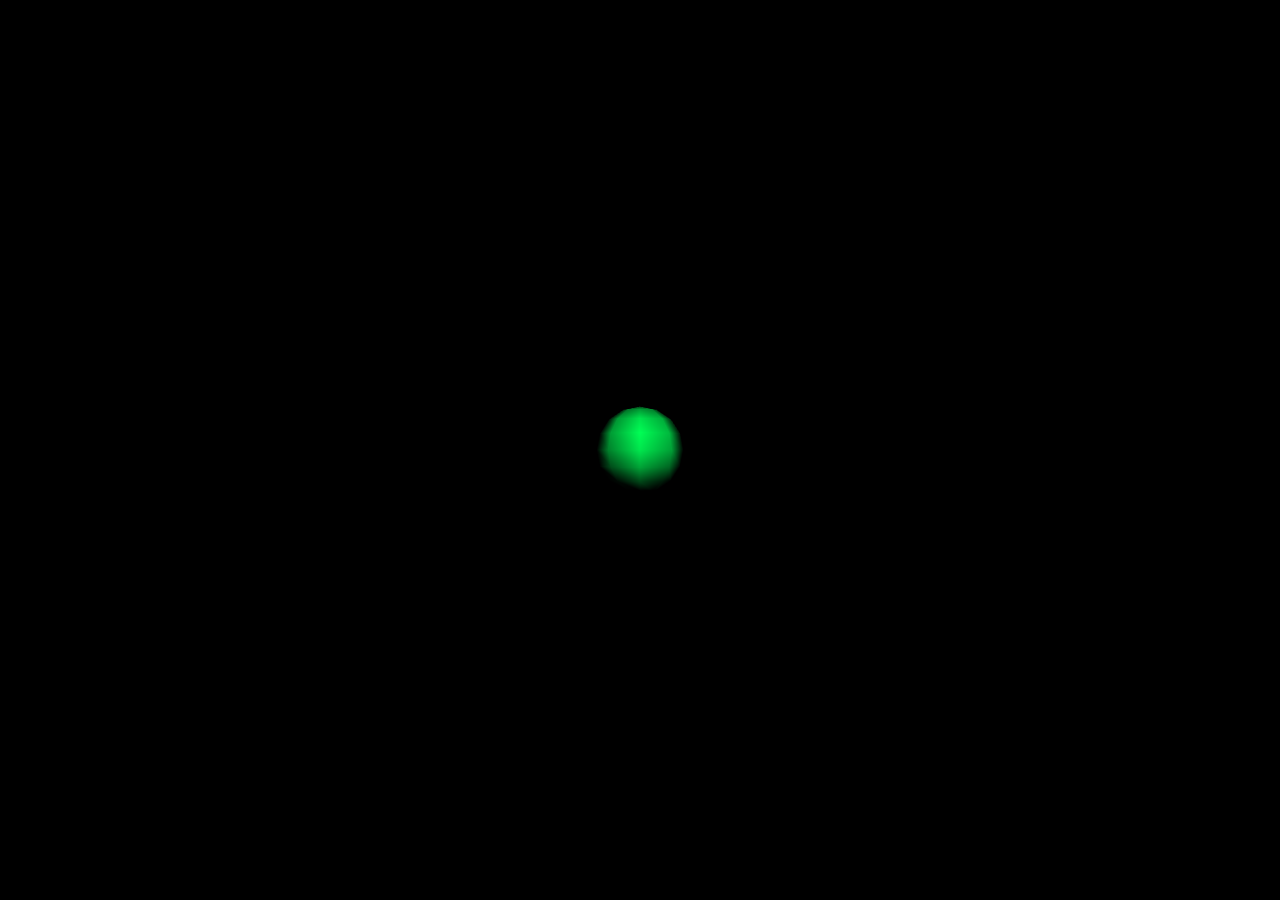
<file: index.html>
<!DOCTYPE HTML>
<html lang="en-US">
<head>
  <meta charset="UTF-8">
  <title>test</title>
  <script type="text/javascript" src="jquery-1.8.0.min.js"></script>
  <script type="text/javascript" src="three.js"></script>
  <script type="text/javascript" src="request-frame.js"></script>
  <script type="text/javascript" src="neon.js"></script>
  <script type="text/javascript" src="tools.js"></script>
  <script type="text/javascript" src="sphere.js"></script>
  <script type="text/javascript" src="script.js"></script>

  <link rel="stylesheet" type="text/css" href="style.css" media="all">
</head>
<body>
  <div class="canvas"></div>
</body>
</html>
</file>
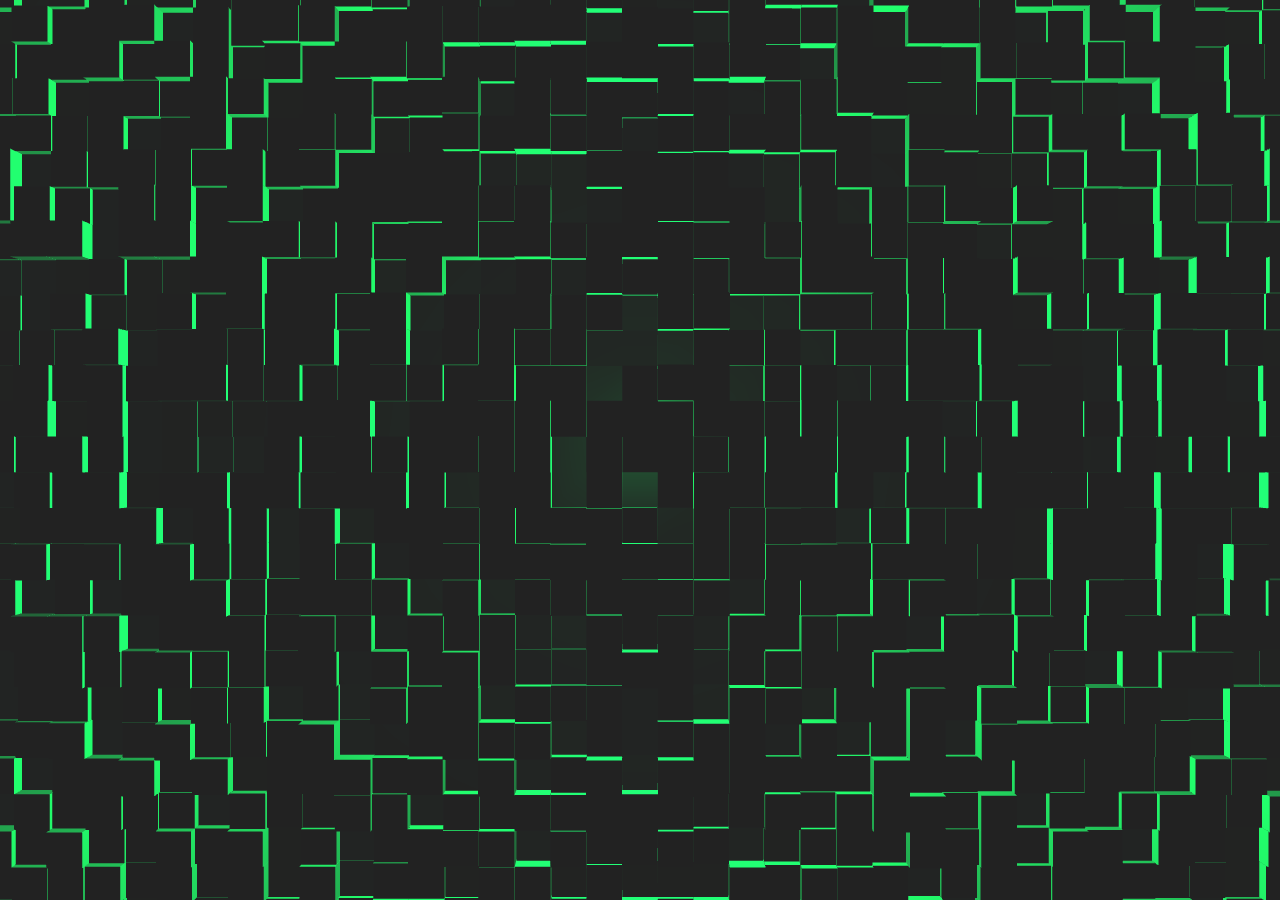
<file: Cubes/index.html>
<!DOCTYPE HTML>
<html lang="en-US">
<head>
  <meta charset="UTF-8">
  <title>test</title>
  <script type="text/javascript" src="jquery-1.8.0.min.js"></script>
  <script type="text/javascript" src="three.js"></script>
  <script type="text/javascript" src="request-frame.js"></script>
  <script type="text/javascript" src="neon.js"></script>
  <script type="text/javascript" src="tools.js"></script>
  <script type="text/javascript" src="sphere.js"></script>
  <script type="text/javascript" src="cube.js"></script>
  <script type="text/javascript" src="script.js"></script>

  <link rel="stylesheet" type="text/css" href="style.css" media="all">
</head>
<body>
  <div class="canvas"></div>
</body>
</html>
</file>
<file: style.css>
*{margin: 0; padding: 0}

body {overflow: hidden;}
</file>
<file: Cubes/style.css>
*{margin: 0; padding: 0}

body {overflow: hidden;}
</file>
